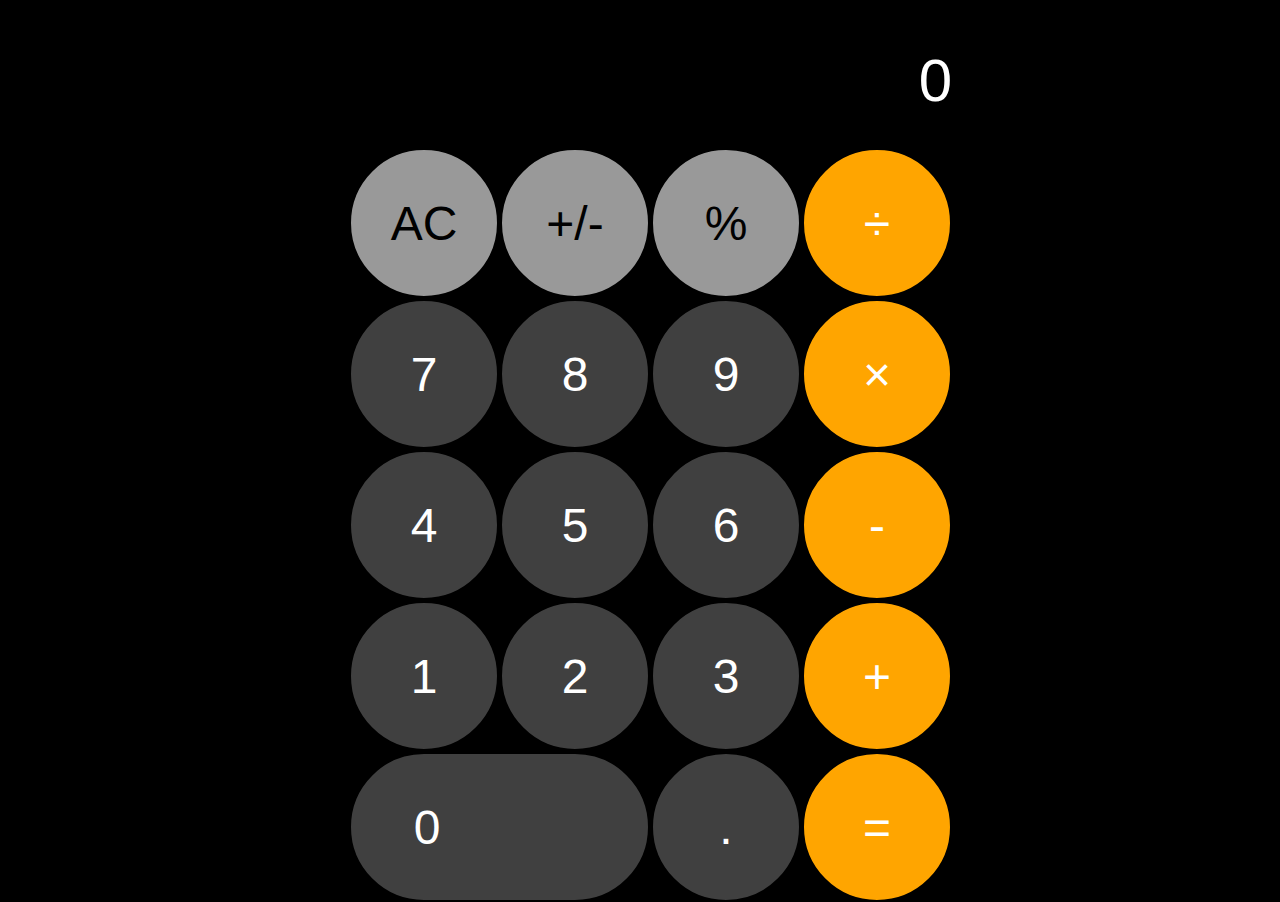
<file: index.html>
<!DOCTYPE html>
<html>
  <head>
    <title>Pocket Calculator</title>
  <script type="text/javascript" src="pocket-calculator.js"></script>
  <link rel="stylesheet" type="text/css" href="pocket-calculator.css">
  </head>

  <body onload="displayClear()">
    <div class=calculator>
      <form name="calc">
        <input name="display" disabled>
      </form>
      </div>


    <div class="core-buttons">
      <button id="deciButton" class="calc-buttons" onclick="deciInsert('.');">.</button>
    <button id="buttonNumber1" class="calc-buttons" onclick="number(1)">1</button>
    <button id="buttonNumber2" class=calc-buttons onclick="number(2)">2</button>
    <button id="buttonNumber3" class=calc-buttons onclick="number(3)">3</button>
    <button id="buttonNumber4" class=calc-buttons onclick="number(4)">4</button>
    <button id="buttonNumber5" class=calc-buttons onclick="number(5)">5</button>
    <button id="buttonNumber6" class=calc-buttons onclick="number(6)">6</button>
    <button id="buttonNumber7" class="calc-buttons" onclick="number(7)">7</button>
    <button id="buttonNumber8" class="calc-buttons"onclick="number(8)">8</button>
    <button id="buttonNumber9" class="calc-buttons"onclick="number(9)">9</button>
    <button id="buttonNumber0" class=zero-button onclick="number(0)">0</button>
    </div>
    <div class="right-side-buttons">
    <button id="equalButton" class="function-buttons" onclick="equalsButton();">=</button>
    <button id="addiButton" class="function-buttons" onclick="number('+'); clearDisplayWithSign();">+</button>
    <button id="subtrButton" class=function-buttons onclick="number('-'); clearDisplayWithSign();">-</button>
    <button id="multipButton" class=function-buttons onclick="number('*'); clearDisplayWithSign();">×</button>
    <button id="divideButton" class=function-buttons onclick="number('/'); clearDisplayWithSign();">÷</button>

    </div>
    <div class="top-row-buttons">
    <button id="acButton" class="clear-button" onclick="displayClear()">AC</button>
    <button id="negateButton" class="last-buttons" onclick="negativeNumber();">+/-</button>
    <button id="percentButton" class="last-buttons" onclick="percentOfNumber();">%</button>
    <div>


  </body>
</html
</file>
<file: pocket-calculator.css>
#piButton{
  position: absolute;
  top: 148px;
  left: 190px;
}
#divideButton{
  position:absolute;
  left:802px;
  top:148px;
}
#multipButton{
  position:absolute;
  left:802px;
  top:299px;
}
#subtrButton{
  position:absolute;
  left:802px;
  top:450px;
}
#addiButton{
  position:absolute;
  left:802px;
  top:601px;
}
#equalButton{
  position:absolute;
  left:802px;
  top:752px;
}
#deciButton{
  position:absolute;
  left:651px;
  top:752px;
}
#buttonNumber0{
  position:absolute;
  left:349px;
  top:752px;
}
#buttonNumber1{
  position:absolute;
  left:349px;
  top:601px;
}
#buttonNumber2{
  position:absolute;
  left:500px;
  top:601px;
}
#buttonNumber3{
  position:absolute;
  left:651px;
  top:601px;
}
#buttonNumber4{
  position:absolute;
  left:349px;
  top:450px;
}
#buttonNumber5{
  position:absolute;
  left: 500px;
  top: 450px;
}
#buttonNumber6{
  position:absolute;
  left:651px;
  top:450px;
}
#buttonNumber7{
position:absolute;
left:349px;
top:299px;
}
#buttonNumber8{
position:absolute;
left:500px;
top:299px;
}
#buttonNumber9{
position:absolute;
left:651px;
top:299px;
}
#acButton{
  position:absolute;
  left:349px;
  top:148px;
}
#negateButton {
  position: absolute;
  left: 500px;
  top: 148px;
}
#percentButton {
  position: absolute;
  left: 651px;
  top: 148px;
}

button:hover {
  background-color: #d9d9d9;
  color: white;
  transition-duration: 0.69s;
}

body {
  background-color: black;
}

.calc-buttons{
  width:150px;
  height: 150px;
  background-color: #404040;
  color: white;
  border: 2px solid black;
  font-size: 48px;
  font-family: sans-serif;
  border-radius: 50%;
}
.zero-button{
  width:301px;
  height: 150px;
  background-color:  #404040;
  color: white;
  border: 2px solid black;
  font-size: 48px;
  font-family: sans-serif;
  border-radius: 75px;
  text-indent: -145px;
}
.function-buttons{
  width:150px;
  height: 150px;
  background-color: orange;
  color: white;
  border: 2px solid black;
  font-size: 48px;
  font-family: sans-serif;
  border-radius: 50%;
}
.clear-button{
  width:150px;
  height: 150px;
  background-color: #999999;
  color: black;
  border: 2px solid black;
  font-size: 48px;
  border-radius: 50%;
  font-family: sans-serif;
}

.last-buttons{
  width:150px;
  height: 150px;
  background-color: #999999;
  color: black;
  border: 2px solid black;
  font-size: 48px;
  border-radius: 50%;
  font-family: sans-serif;
}

input{
  width:599px;
  height:125px;
  position:absolute;
  left:349px;
  top:15px;
  text-align: right;
  font-size: 60px;
  color:white;
  border: solid black 2px;
  background-color: black;
}
</file>
